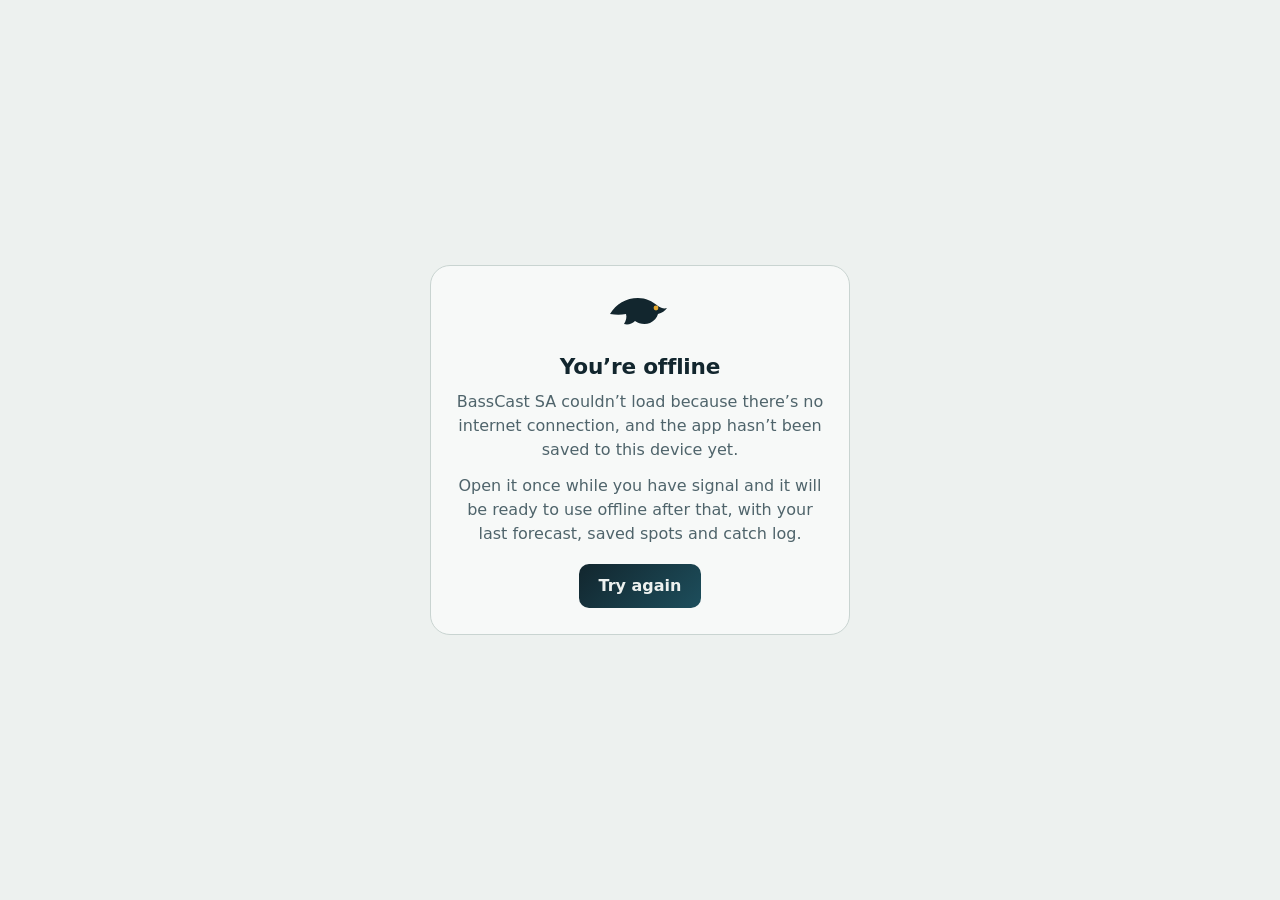
<file: offline.html>
<!doctype html>
<html lang="en">
<head>
<meta charset="utf-8">
<meta name="viewport" content="width=device-width,initial-scale=1,viewport-fit=cover">
<meta http-equiv="Content-Security-Policy" content="default-src 'self'; style-src 'self' 'unsafe-inline'; object-src 'none'; base-uri 'self'; form-action 'self'; frame-src 'none'">
<meta name="theme-color" content="#EDF1EF">
<title>BassCast SA · Offline</title>
<link rel="icon" href="icons/favicon.svg" type="image/svg+xml">
<style>
:root{--mist:#EDF1EF;--paper:#F7F9F8;--ink:#12262E;--depth:#1D4E5C;--gold:#E3A72F;--line:#C9D4D1;--muted:#4F646B}
@media (prefers-color-scheme:dark){:root{--mist:#0E1F26;--paper:#17313A;--ink:#E3ECEE;--depth:#4FA3B5;--line:#2C4A53;--muted:#9DB3B9}}
*{box-sizing:border-box}
body{margin:0;min-height:100vh;display:grid;place-items:center;padding:24px 16px;background:var(--mist);color:var(--ink);font:400 16px/1.5 system-ui,-apple-system,"Segoe UI",sans-serif}
main{max-width:420px;width:100%;background:var(--paper);border:1px solid var(--line);border-radius:20px;padding:26px 22px;text-align:center}
svg{width:64px;height:40px}
h1{font-size:1.35rem;margin:12px 0 6px;letter-spacing:-.01em}
p{margin:0 0 12px;color:var(--muted)}
button{margin-top:6px;background:linear-gradient(135deg,#12262E,#1D4E5C);color:#EDF1EF;border:0;border-radius:10px;padding:12px 20px;font:700 1rem system-ui,sans-serif;cursor:pointer;min-height:44px}
button:focus-visible{outline:3px solid var(--gold);outline-offset:2px}
</style>
</head>
<body>
<main>
  <svg viewBox="0 0 64 40" fill="none" aria-hidden="true">
    <path d="M2 22c6-10 16-16 28-16 8 0 14 3 20 8 3 2 6 3 9 2-2 3-5 5-9 6-1 4-4 7-8 9-5 2-11 1-15-2-3 3-7 4-11 3 2-3 3-7 2-10-5 1-10 1-16 0z" fill="currentColor"/>
    <circle cx="48" cy="16" r="2.4" fill="#E3A72F"/>
  </svg>
  <h1>You&rsquo;re offline</h1>
  <p>BassCast SA couldn&rsquo;t load because there&rsquo;s no internet connection, and the app hasn&rsquo;t been saved to this device yet.</p>
  <p>Open it once while you have signal and it will be ready to use offline after that, with your last forecast, saved spots and catch log.</p>
  <button type="button" id="retry">Try again</button>
</main>
<script src="offline.js"></script>
</body>
</html>
</file>
